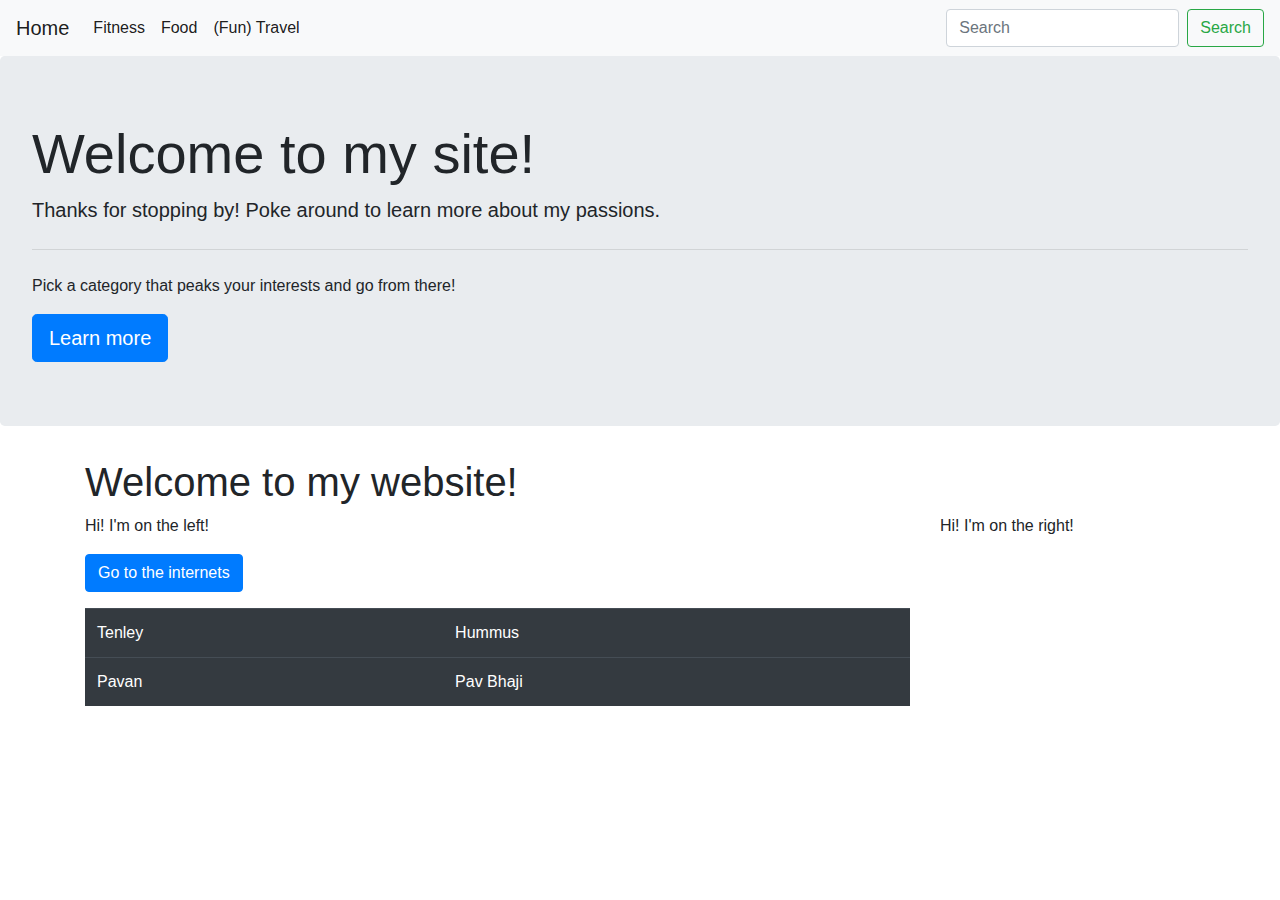
<file: fakeindex.html>
<!DOCTYPE html>
<html lang="en">
<head>
    <meta charset="UTF-8">
    <meta name="viewport" content="width=device-width, initial-scale=1.0">
    <meta http-equiv="X-UA-Compatible" content="ie=edge">
    <title>Home - Tenley Malmquist</title>
    <link rel="stylesheet" href="https://stackpath.bootstrapcdn.com/bootstrap/4.4.1/css/bootstrap.min.css" integrity="sha384-Vkoo8x4CGsO3+Hhxv8T/Q5PaXtkKtu6ug5TOeNV6gBiFeWPGFN9MuhOf23Q9Ifjh" crossorigin="anonymous">
    <script src="https://code.jquery.com/jquery-3.4.1.slim.min.js" integrity="sha384-J6qa4849blE2+poT4WnyKhv5vZF5SrPo0iEjwBvKU7imGFAV0wwj1yYfoRSJoZ+n" crossorigin="anonymous"></script>
<script src="https://cdn.jsdelivr.net/npm/popper.js@1.16.0/dist/umd/popper.min.js" integrity="sha384-Q6E9RHvbIyZFJoft+2mJbHaEWldlvI9IOYy5n3zV9zzTtmI3UksdQRVvoxMfooAo" crossorigin="anonymous"></script>
<script src="https://stackpath.bootstrapcdn.com/bootstrap/4.4.1/js/bootstrap.min.js" integrity="sha384-wfSDF2E50Y2D1uUdj0O3uMBJnjuUD4Ih7YwaYd1iqfktj0Uod8GCExl3Og8ifwB6" crossorigin="anonymous"></script>
</head>
<body>
    <nav class="navbar navbar-expand-lg navbar-light bg-light">
        <a class="navbar-brand" href="index.html">Home</a>
        <button class="navbar-toggler" type="button" data-toggle="collapse" data-target="#navbarSupportedContent" aria-controls="navbarSupportedContent" aria-expanded="false" aria-label="Toggle navigation">
          <span class="navbar-toggler-icon"></span>
        </button>
        <div class="collapse navbar-collapse" id="navbarSupportedContent">
          <ul class="navbar-nav mr-auto">
            <li class="nav-item active">
              <a class="nav-link" href="Fitness.html">Fitness<span class="sr-only">(current)</span></a>
            </li>
            <li class="nav-item active">
                <a class="nav-link" href="Food.html">Food<span class="sr-only">(current)</span></a>
              </li>
              <li class="nav-item active">
                <a class="nav-link" href="travel.html">(Fun) Travel<span class="sr-only">(current)</span></a>
              </li>
          </ul>
          <form class="form-inline my-2 my-lg-0">
            <input class="form-control mr-sm-2" type="search" placeholder="Search" aria-label="Search">
            <button class="btn btn-outline-success my-2 my-sm-0" type="submit">Search</button>
          </form>
        </div>
      </nav>
      <div class="jumbotron">
        <h1 class="display-4">Welcome to my site!</h1>
        <p class="lead">Thanks for stopping by! Poke around to learn more about my passions.</p>
        <hr class="my-4">
        <p> Pick a category that peaks your interests and go from there!</p>
        <a class="btn btn-primary btn-lg" href="#" role="button">Learn more</a>
      </div>
    <div class="container">
    <div class="row">
        <div class="col-12">
            <h1>Welcome to my website!</h1>
        </div>
    </div>
<div class="row">
    <div class="col-md-9">
        <p>Hi! I'm on the left!</p>
        <p>
            <a class="btn btn-primary" href="https://google.com/">Go to the internets</a>
        </p>
        <table class="table table-dark">
            <tr>
                <td>Tenley</td>
                <td>Hummus</td>
            </tr>
            <tr>
                <td>Pavan</td>
                <td>Pav Bhaji</td>
            </tr>
        </table>
    </div>
    <div class="col-md-3">
        Hi! I'm on the right!
    </div>
    </div>
</div>
</body>
</html>
</file>
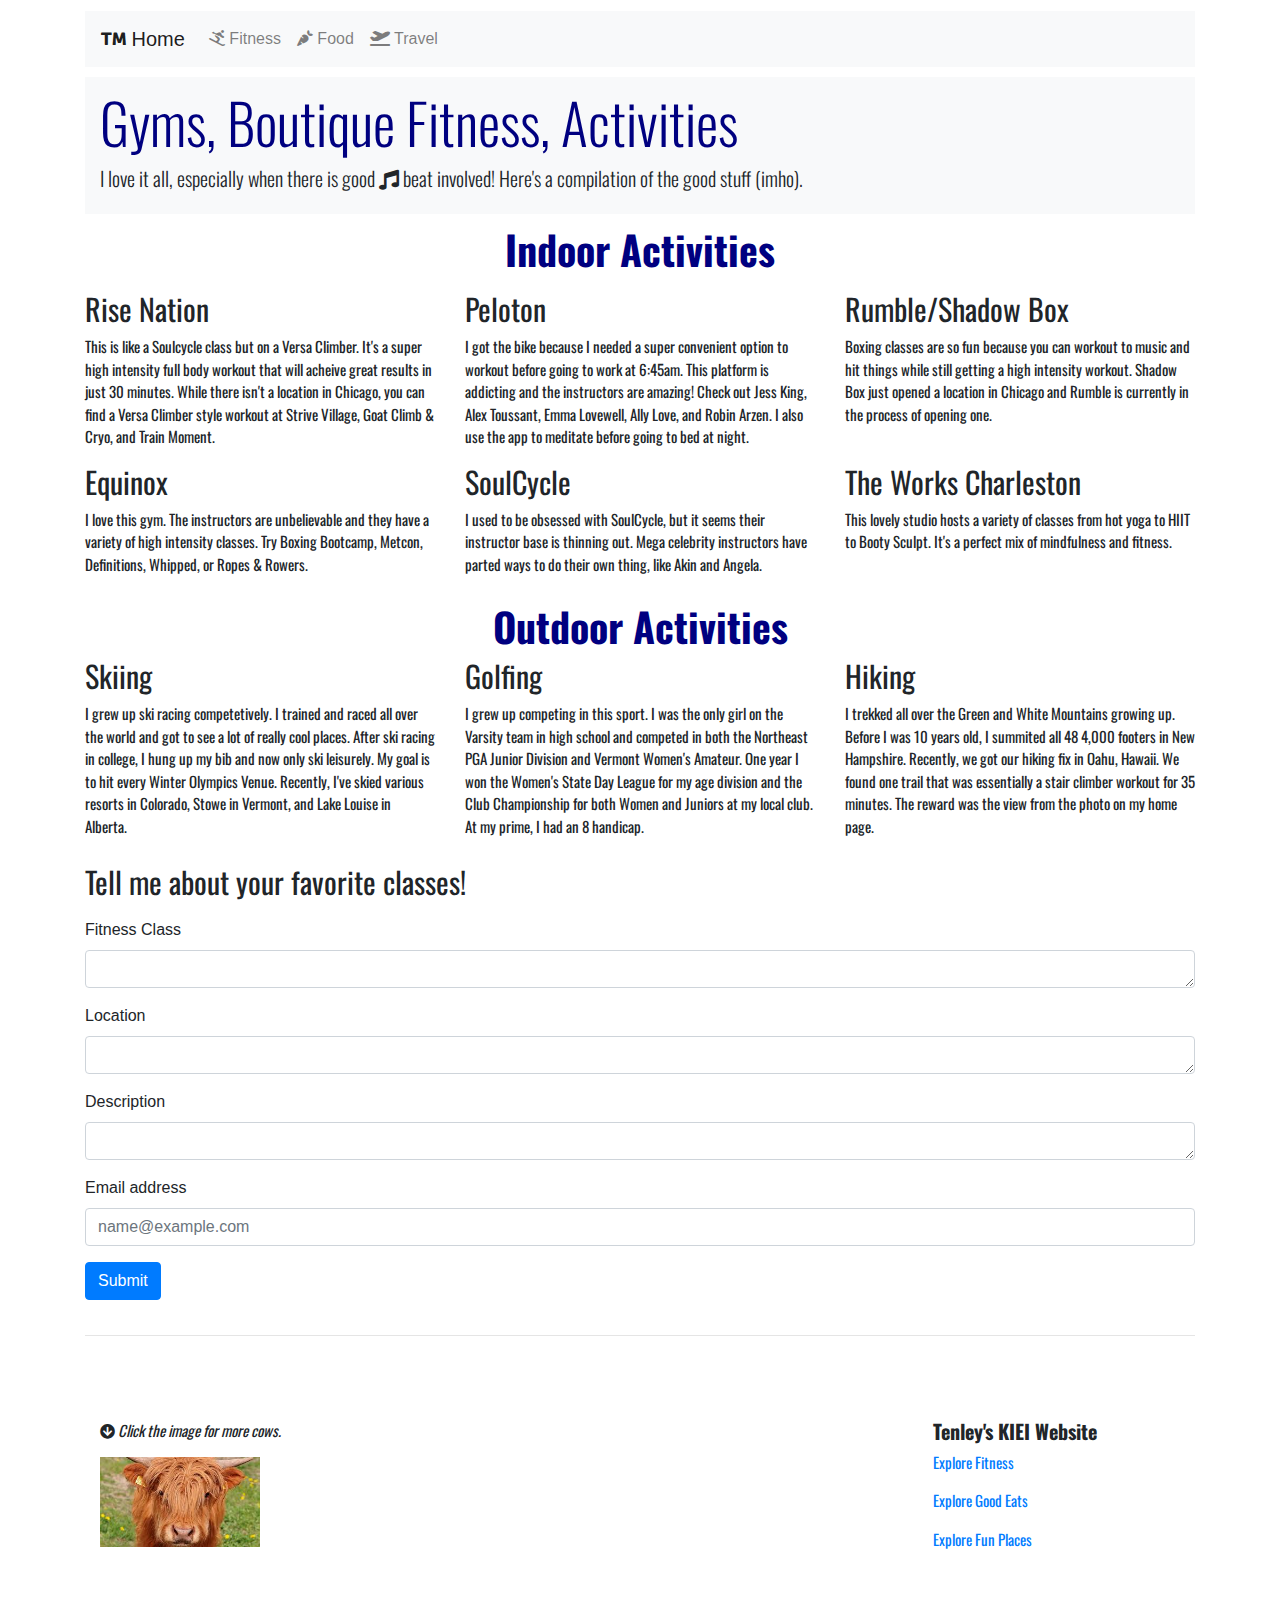
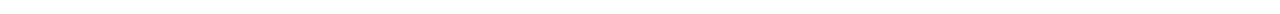
<file: Fitness.html>
<!doctype html>
<html lang="en">
  <head>
    <!-- Required meta tags -->
    <meta charset="utf-8">
    <meta name="viewport" content="width=device-width, initial-scale=1, shrink-to-fit=no">

    <!-- Google Fonts -->
    <!-- Swap out "Roboto" for the font(s) you want to use -->
    <link href="https://fonts.googleapis.com/css?family=Oswald|Signika&display=swap" rel="stylesheet">
    
    <!-- Font Awesome -->
    <link rel="stylesheet" href="https://use.fontawesome.com/releases/v5.12.0/css/all.css" crossorigin="anonymous">

    <!-- Bootstrap CSS -->
    <link rel="stylesheet" href="https://stackpath.bootstrapcdn.com/bootstrap/4.4.1/css/bootstrap.min.css" integrity="sha384-Vkoo8x4CGsO3+Hhxv8T/Q5PaXtkKtu6ug5TOeNV6gBiFeWPGFN9MuhOf23Q9Ifjh" crossorigin="anonymous">
    
    <!-- Your own CSS -->
    <link rel="stylesheet" href="styles.css">

    <title>Fitness!</title>
  </head>
  <body>
    <!-- Your stuff goes here -->
    <!-- Navbar -->
    <div class="container">
    <nav class="navbar navbar-expand-lg navbar-light bg-light">
      <a class="navbar-brand" href="index.html">
        <i class="fas fa-trademark"></i> Home
      </a>
      <button class="navbar-toggler" type="button" data-toggle="collapse" data-target="#navbarNavAltMarkup" aria-controls="navbarNavAltMarkup" aria-expanded="false" aria-label="Toggle navigation">
        <span class="navbar-toggler-icon"></span>
      </button>
      <div class="collapse navbar-collapse" id="navbarNavAltMarkup">
        <div class="navbar-nav">
          <a class="nav-item nav-link" href="Fitness.html"><i class="fas fa-skiing"></i> Fitness</a>
          <a class="nav-item nav-link" href="Food.html"><i class="fas fa-carrot"></i> Food</a>
          <a class="nav-item nav-link" href="travel.html"><i class="fas fa-plane-departure"></i> Travel</a>
        </div>
      </div>
    </nav>
    </div>
       <!-- Jumbotron -->
       <div class="container">
        <div class="jumbotron2 jumbotron-fluid">
          <div class="container">
            <h1 class="display-4">Gyms, Boutique Fitness, Activities</h1>
            <p class="lead">I love it all, especially when there is good <i class="fas fa-music"></i> beat involved! Here's a compilation of the good stuff (imho).</p>
          </div>
        </div>
      </div>
<!--containers for lists of things-->
      <div class="container">
        <div class="row justify-content-md-center">
          <div class="col-md-auto">
            <h1>Indoor Activities</h1>
          </div>
        </div>
      </div>
      <div class="container">
        <div class="row">
          <div class="col-md">
            <h2>Rise Nation</h2>
            <p>This is like a Soulcycle class but on a Versa Climber. It's a super high intensity full body workout that will acheive great results in just 30 minutes. While there isn't a location in Chicago, you can find a Versa Climber style workout at Strive Village, Goat Climb & Cryo, and Train Moment.</p>
          </div>
          <div class="col-md">
            <h2>Peloton</h2>
            <p>I got the bike because I needed a super convenient option to workout before going to work at 6:45am. This platform is addicting and the instructors are amazing! Check out Jess King, Alex Toussant, Emma Lovewell, Ally Love, and Robin Arzen. I also use the app to meditate before going to bed at night.</p>
          </div>
          <div class="col-md">
            <h2>Rumble/Shadow Box</h2>
            <p> Boxing classes are so fun because you can workout to music and hit things while still getting a high intensity workout. Shadow Box just opened a location in Chicago and Rumble is currently in the process of opening one.</p>
          </div>
        </div>
        <div class="row">
          <div class="col-md">
            <h2>Equinox</h2>
            <p>I love this gym. The instructors are unbelievable and they have a variety of high intensity classes. Try Boxing Bootcamp, Metcon, Definitions, Whipped, or Ropes & Rowers.</p>
          </div>
          <div class="col-md">
            <h2>SoulCycle</h2>
            <p>I used to be obsessed with SoulCycle, but it seems their instructor base is thinning out. Mega celebrity instructors have parted ways to do their own thing, like Akin and Angela.</p>
          </div>
          <div class="col-md">
            <h2>The Works Charleston</h2>
            <p>This lovely studio hosts a variety of classes from hot yoga to HIIT to Booty Sculpt. It's a perfect mix of mindfulness and fitness.</p>
          </div>
        </div>
      </div>
        <div class="container">
        <div class="row justify-content-md-center">
          <div class="col-md-auto">
            <h1>Outdoor Activities</h1>
          </div>
          </div>
        <div class="row">
          <div class="col-md">
            <h2>Skiing</h2>
            <p>I grew up ski racing competetively. I trained and raced all over the world and got to see a lot of really cool places. After ski racing in college, I hung up my bib and now only ski leisurely. My goal is to hit every Winter Olympics Venue. Recently, I've skied various resorts in Colorado, Stowe in Vermont, and Lake Louise in Alberta.</p>
          </div>
          <div class="col-md">
            <h2>Golfing</h2>
            <p>I grew up competing in this sport. I was the only girl on the Varsity team in high school and competed in both the Northeast PGA Junior Division and Vermont Women's Amateur. One year I won the Women's State Day League for my age division and the Club Championship for both Women and Juniors at my local club. At my prime, I had an 8 handicap.</p>
          </div>
          <div class="col-md">
            <h2>Hiking</h2>
            <p>I trekked all over the Green and White Mountains growing up. Before I was 10 years old, I summited all 48 4,000 footers in New Hampshire. Recently, we got our hiking fix in Oahu, Hawaii. We found one trail that was essentially a stair climber workout for 35 minutes. The reward was the view from the photo on my home page.</p>
          </div>
        </div>
        </div>
      </div>
<!--form to submit classes-->
<div class="container">
  <h2>
    Tell me about your favorite classes!
  </h2>
</div>
<div class="container">
  <form action="https://formspree.io/mwklgekv" method="POST">
    <div class="form-group">
      <label for="fitness class">Fitness Class</label>
      <textarea class="form-control" id="fitness class" rows="1"></textarea>
    </div>
    <div class="form-group">
      <label for="location">Location</label>
      <textarea class="form-control" id="location" rows="1"></textarea>
    </div>
    <div class="form-group">
      <label for="description">Description</label>
      <textarea class="form-control" id="description" rows="1"></textarea>
    </div>
    <div class="form-group">
      <label for="email">Email address</label>
      <input type="email" class="form-control" id="email" placeholder="name@example.com">
    </div>
    <button type="submit" class="btn btn-primary">Submit</button>
  </form>
</div>
<!-- Footer -->
<div class="container">
  <hr class="my-4">
  <div class="container footer">
    <div class="row my-5">
      <div class="col-sm-6">
       <p><em><i class="fas fa-arrow-circle-down"></i> Click the image for more cows.</em></p>
       <a href="https://www.happyhensandhighlands.com/">
       <img src="cow.jpeg" style="width: 10rem;">  
     </a>
     </div>
      <div class="col-sm-3">
      </div>
      <div class="col-sm-3">
        <h5>Tenley's KIEI Website</h5>
        <p><a href="Fitness.html">Explore Fitness</a></p>
        <p><a href="Food.html">Explore Good Eats</a></p>
        <p><a href="travel.html">Explore Fun Places</a></p>
      </div>
    </div>
  </div>
    <!-- Optional JavaScript -->
    <!-- jQuery first, then Popper.js, then Bootstrap JS -->
    <script src="https://code.jquery.com/jquery-3.4.1.slim.min.js" integrity="sha384-J6qa4849blE2+poT4WnyKhv5vZF5SrPo0iEjwBvKU7imGFAV0wwj1yYfoRSJoZ+n" crossorigin="anonymous"></script>
    <script src="https://cdn.jsdelivr.net/npm/popper.js@1.16.0/dist/umd/popper.min.js" integrity="sha384-Q6E9RHvbIyZFJoft+2mJbHaEWldlvI9IOYy5n3zV9zzTtmI3UksdQRVvoxMfooAo" crossorigin="anonymous"></script>
    <script src="https://stackpath.bootstrapcdn.com/bootstrap/4.4.1/js/bootstrap.min.js" integrity="sha384-wfSDF2E50Y2D1uUdj0O3uMBJnjuUD4Ih7YwaYd1iqfktj0Uod8GCExl3Og8ifwB6" crossorigin="anonymous"></script>
  </body>
</html>
</file>
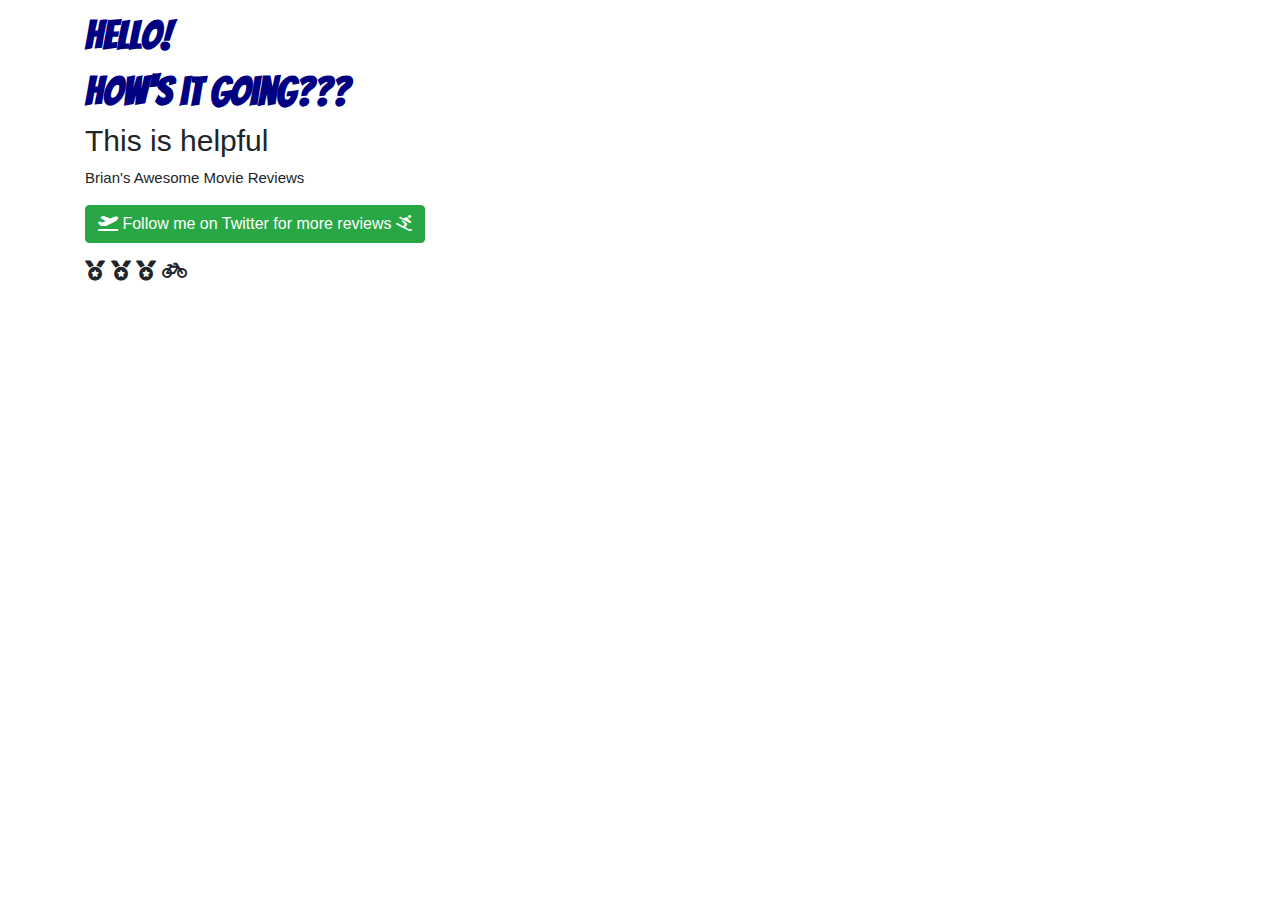
<file: fonts.html>
<!doctype html>
<html lang="en">
  <head>
    <!-- Required meta tags -->
    <meta charset="utf-8">
    <meta name="viewport" content="width=device-width, initial-scale=1, shrink-to-fit=no">

    <!-- Google Fonts -->
    <!-- Swap out "Roboto" for the font(s) you want to use -->
    <link href="https://fonts.googleapis.com/css?family=Poppins|Bangers&display=swap" rel="stylesheet">
    
    <!-- Font Awesome -->
    <link rel="stylesheet" href="https://use.fontawesome.com/releases/v5.12.0/css/all.css" crossorigin="anonymous">

    <!-- Bootstrap CSS -->
    <link rel="stylesheet" href="https://stackpath.bootstrapcdn.com/bootstrap/4.4.1/css/bootstrap.min.css" integrity="sha384-Vkoo8x4CGsO3+Hhxv8T/Q5PaXtkKtu6ug5TOeNV6gBiFeWPGFN9MuhOf23Q9Ifjh" crossorigin="anonymous">
    
    <!-- Your own CSS -->
    <link rel="stylesheet" href="styles.css">
    <style>
    body{
      font-family: 'Poppins';
    }
    h1{
      font-family: 'Bangers';
    }</style>

    <title>Hello world!</title>
  </head>
  <body>
    <!-- Your stuff goes here -->
    <div class="container">
    <h1>Hello!</h1>
    <h1>How's it going???</h1>
    <h2>This is helpful</h2>
    <p>Brian's Awesome Movie Reviews</p>
    <p>
      <a href="https://twitter.com/eng" class="btn btn-success">
        <i class="fas fa-plane-departure"></i>
        Follow me on Twitter for more reviews
        <i class="fas fa-skiing"></i>
      </a>
    </p>
    <h3>
      <i class="fas fa-medal"></i>
      <i class="fas fa-medal"></i>
      <i class="fas fa-medal"></i>
      <i class="fas fa-bicycle"></i>
    </h3>
    <!-- Optional JavaScript -->
    <!-- jQuery first, then Popper.js, then Bootstrap JS -->
    <script src="https://code.jquery.com/jquery-3.4.1.slim.min.js" integrity="sha384-J6qa4849blE2+poT4WnyKhv5vZF5SrPo0iEjwBvKU7imGFAV0wwj1yYfoRSJoZ+n" crossorigin="anonymous"></script>
    <script src="https://cdn.jsdelivr.net/npm/popper.js@1.16.0/dist/umd/popper.min.js" integrity="sha384-Q6E9RHvbIyZFJoft+2mJbHaEWldlvI9IOYy5n3zV9zzTtmI3UksdQRVvoxMfooAo" crossorigin="anonymous"></script>
    <script src="https://stackpath.bootstrapcdn.com/bootstrap/4.4.1/js/bootstrap.min.js" integrity="sha384-wfSDF2E50Y2D1uUdj0O3uMBJnjuUD4Ih7YwaYd1iqfktj0Uod8GCExl3Og8ifwB6" crossorigin="anonymous"></script>
    </div>
  </body>
</html>
</file>
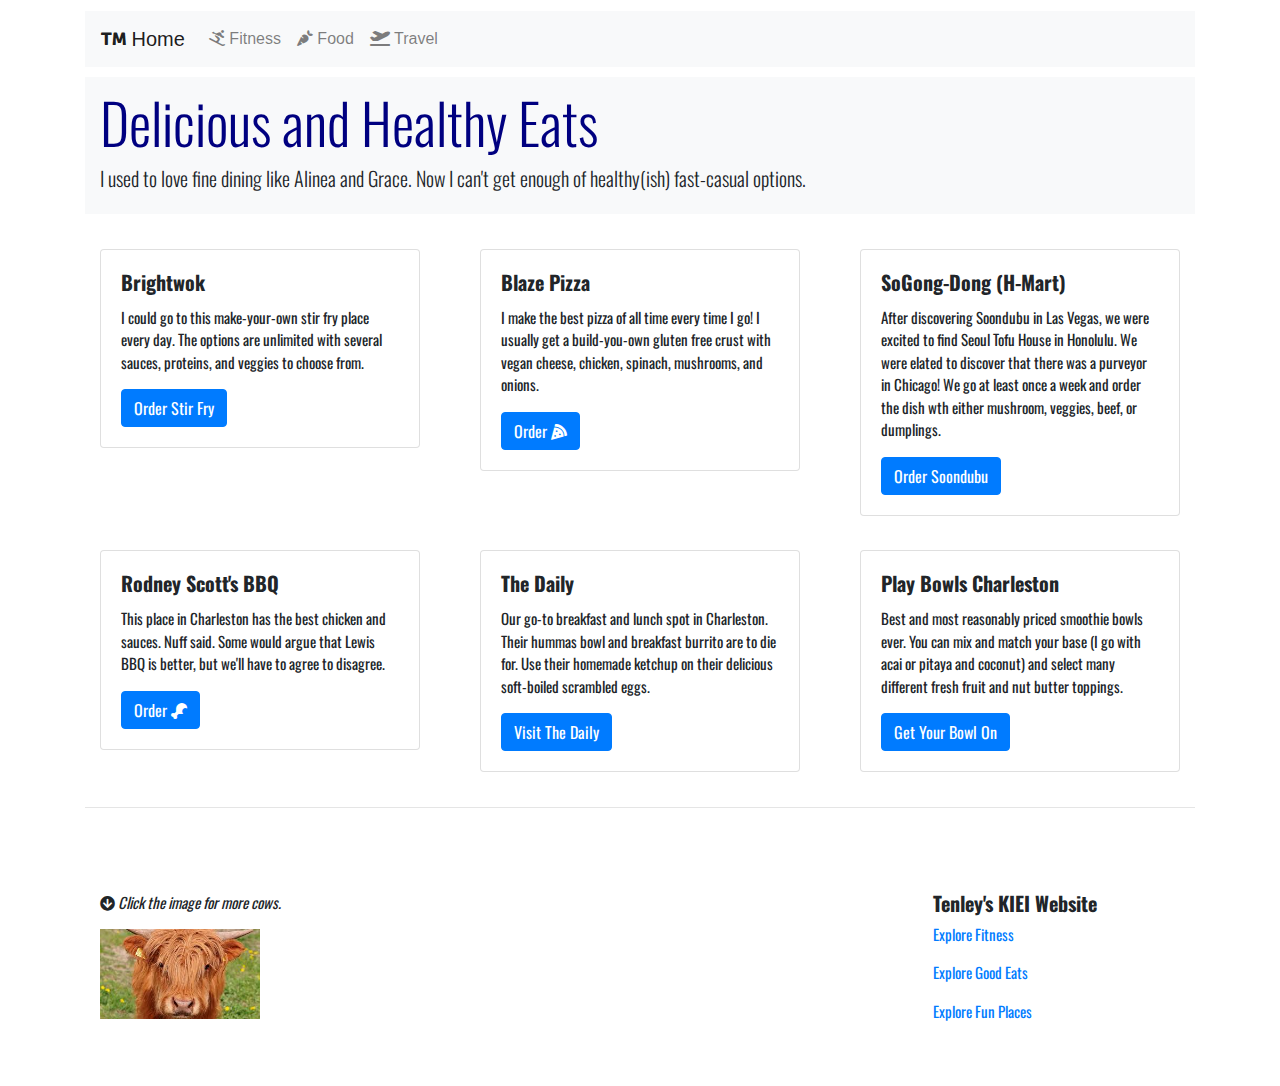
<file: Food.html>
<!doctype html>
<html lang="en">
  <head>
    <!-- Required meta tags -->
    <meta charset="utf-8">
    <meta name="viewport" content="width=device-width, initial-scale=1, shrink-to-fit=no">

    <!-- Google Fonts -->
    <!-- Swap out "Roboto" for the font(s) you want to use -->
    <link href="https://fonts.googleapis.com/css?family=Oswald|Signika&display=swap" rel="stylesheet">
    
    <!-- Font Awesome -->
    <link rel="stylesheet" href="https://use.fontawesome.com/releases/v5.12.0/css/all.css" crossorigin="anonymous">

    <!-- Bootstrap CSS -->
    <link rel="stylesheet" href="https://stackpath.bootstrapcdn.com/bootstrap/4.4.1/css/bootstrap.min.css" integrity="sha384-Vkoo8x4CGsO3+Hhxv8T/Q5PaXtkKtu6ug5TOeNV6gBiFeWPGFN9MuhOf23Q9Ifjh" crossorigin="anonymous">
    
    <!-- Your own CSS -->
    <link rel="stylesheet" href="styles.css">

    <title>Noms!</title>
  </head>
  <body>
    <!-- Your stuff goes here -->
    <!-- Navbar -->
    <div class="container">
    <nav class="navbar navbar-expand-lg navbar-light bg-light">
      <a class="navbar-brand" href="index.html">
        <i class="fas fa-trademark"></i> Home
      </a>
      <button class="navbar-toggler" type="button" data-toggle="collapse" data-target="#navbarNavAltMarkup" aria-controls="navbarNavAltMarkup" aria-expanded="false" aria-label="Toggle navigation">
        <span class="navbar-toggler-icon"></span>
      </button>
      <div class="collapse navbar-collapse" id="navbarNavAltMarkup">
        <div class="navbar-nav">
          <a class="nav-item nav-link" href="Fitness.html"><i class="fas fa-skiing"></i> Fitness</a>
          <a class="nav-item nav-link" href="Food.html"><i class="fas fa-carrot"></i> Food</a>
          <a class="nav-item nav-link" href="travel.html"><i class="fas fa-plane-departure"></i> Travel</a>
        </div>
      </div>
    </nav>
    </div>
 <!-- Jumbotron -->
    <div class="container">
        <div class="jumbotron2 jumbotron-fluid">
        <div class="container">
            <h1 class="display-4">Delicious and Healthy Eats</h1>
            <p class="lead">I used to love fine dining like Alinea and Grace. Now I can't get enough of healthy(ish) fast-casual options.</p>
         </div>
        </div>
    </div>
       <!-- cards -->
       <div class="container">
        <div class="row">
          <div class="col-lg">
            <div class="card mx-auto mt-4" style="width: 20rem;">
              <div class="card-body">
                <h5 class="card-title">Brightwok</h5>
                <p class="card-text">I could go to this make-your-own stir fry place every day. The options are unlimited with several sauces, proteins, and veggies to choose from.</p>
                <a href="https://brightwok.com/" class="btn btn-primary">Order Stir Fry</a>
              </div>
            </div>
          </div>
          <div class="col-lg">
            <div class="card mx-auto mt-4" style="width: 20rem;">
              <div class="card-body">
                <h5 class="card-title">Blaze Pizza</h5>
                <p class="card-text">I make the best pizza of all time every time I go! I usually get a build-you-own gluten free crust with vegan cheese, chicken, spinach, mushrooms, and onions.</p>
                <a href="https://www.blazepizza.com/" class="btn btn-primary">Order <i class="fas fa-pizza-slice"></i></a>
              </div>
            </div>
          </div>
          <div class="col-lg">
            <div class="card mx-auto mt-4" style="width: 20rem;">
              <div class="card-body">
                <h5 class="card-title">SoGong-Dong (H-Mart)</h5>
                <p class="card-text">After discovering Soondubu in Las Vegas, we were excited to find Seoul Tofu House in Honolulu. We were elated to discover that there was a purveyor in Chicago! We go at least once a week and order the dish wth either mushroom, veggies, beef, or dumplings.</p>
                <a href="https://www.sgdrestaurant.com/" class="btn btn-primary">Order Soondubu</a>
              </div>
            </div>
          </div>
        </div>
      </div>   
       <!-- cards -->
       <div class="container">
        <div class="row">
          <div class="col-lg">
            <div class="card mx-auto mt-4" style="width: 20rem;">
              <div class="card-body">
                <h5 class="card-title">Rodney Scott's BBQ</h5>
                <p class="card-text">This place in Charleston has the best chicken and sauces. Nuff said. Some would argue that Lewis BBQ is better, but we'll have to agree to disagree.</p>
                <a href="https://rodneyscottsbbq.com/" class="btn btn-primary">Order <i class="fas fa-drumstick-bite"></i></a>
              </div>
            </div>
          </div>
          <div class="col-lg">
            <div class="card mx-auto mt-4" style="width: 20rem;">
              <div class="card-body">
                <h5 class="card-title">The Daily</h5>
                <p class="card-text">Our go-to breakfast and lunch spot in Charleston. Their hummas bowl and breakfast burrito are to die for. Use their homemade ketchup on their delicious soft-boiled scrambled eggs.</p>
                <a href="https://www.shopthedaily.com/" class="btn btn-primary">Visit The Daily</a>
              </div>
            </div>
          </div>
          <div class="col-lg">
            <div class="card mx-auto mt-4" style="width: 20rem;">
              <div class="card-body">
                <h5 class="card-title">Play Bowls Charleston</h5>
                <p class="card-text">Best and most reasonably priced smoothie bowls ever. You can mix and match your base (I go with acai or pitaya and coconut) and select many different fresh fruit and nut butter toppings.</p>
                <a href="https://www.playabowls.com/" class="btn btn-primary">Get Your Bowl On</a>
              </div>
            </div>
          </div>
        </div>
      </div>  
<!-- Footer -->
<div class="container">
    <hr class="my-4">
    <div class="container footer">
      <div class="row my-5">
        <div class="col-sm-6">
         <p><em><i class="fas fa-arrow-circle-down"></i> Click the image for more cows.</em></p>
         <a href="https://www.happyhensandhighlands.com/">
         <img src="cow.jpeg" style="width: 10rem;">  
       </a>
       </div>
        <div class="col-sm-3">
        </div>
        <div class="col-sm-3">
          <h5>Tenley's KIEI Website</h5>
          <p><a href="Fitness.html">Explore Fitness</a></p>
          <p><a href="Food.html">Explore Good Eats</a></p>
          <p><a href="travel.html">Explore Fun Places</a></p>
        </div>
      </div>
    </div>
    <!-- Optional JavaScript -->
    <!-- jQuery first, then Popper.js, then Bootstrap JS -->
    <script src="https://code.jquery.com/jquery-3.4.1.slim.min.js" integrity="sha384-J6qa4849blE2+poT4WnyKhv5vZF5SrPo0iEjwBvKU7imGFAV0wwj1yYfoRSJoZ+n" crossorigin="anonymous"></script>
    <script src="https://cdn.jsdelivr.net/npm/popper.js@1.16.0/dist/umd/popper.min.js" integrity="sha384-Q6E9RHvbIyZFJoft+2mJbHaEWldlvI9IOYy5n3zV9zzTtmI3UksdQRVvoxMfooAo" crossorigin="anonymous"></script>
    <script src="https://stackpath.bootstrapcdn.com/bootstrap/4.4.1/js/bootstrap.min.js" integrity="sha384-wfSDF2E50Y2D1uUdj0O3uMBJnjuUD4Ih7YwaYd1iqfktj0Uod8GCExl3Og8ifwB6" crossorigin="anonymous"></script>
  </body>
</html>
</file>
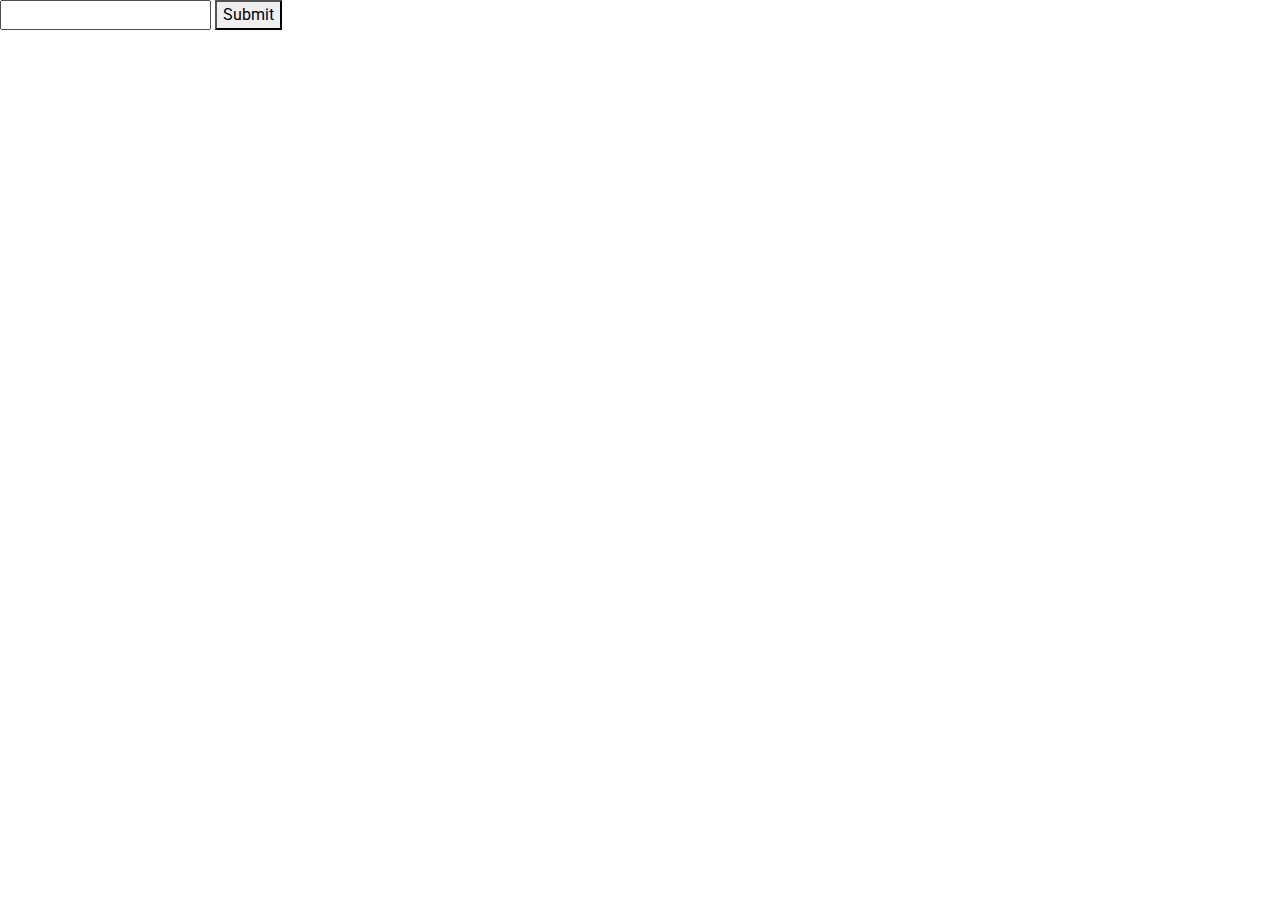
<file: forms.html>
<!doctype html>
<html lang="en">
  <head>
    <!-- Required meta tags -->
    <meta charset="utf-8">
    <meta name="viewport" content="width=device-width, initial-scale=1, shrink-to-fit=no">

    <!-- Google Fonts -->
    <!-- Swap out "Roboto" for the font(s) you want to use -->
    <link href="https://fonts.googleapis.com/css?family=Roboto&display=swap" rel="stylesheet">
    
    <!-- Font Awesome -->
    <link rel="stylesheet" href="https://use.fontawesome.com/releases/v5.12.0/css/all.css" integrity="sha384-UHRtZLI+pbxtHCWp1t77Bi1L4ZtiqrqD80Kn4Z8NTSRyMA2Fd33n5dQ8lWUE00s/" crossorigin="anonymous">

    <!-- Bootstrap CSS -->
    <link rel="stylesheet" href="https://stackpath.bootstrapcdn.com/bootstrap/4.4.1/css/bootstrap.min.css" integrity="sha384-Vkoo8x4CGsO3+Hhxv8T/Q5PaXtkKtu6ug5TOeNV6gBiFeWPGFN9MuhOf23Q9Ifjh" crossorigin="anonymous">
    
    <!-- Your own CSS -->
   

    <title>Hello world!</title>
  </head>
  <body>
    <!-- Your stuff goes here. You need to put an endpoint in the action. Maybe use Formspree.io -->
<form action="https://maps.google.com">
  <input  type="text" name="q">
  <button type="submit">Submit</button>
</form>
    <!-- Optional JavaScript -->
    <!-- jQuery first, then Popper.js, then Bootstrap JS -->
    <script src="https://code.jquery.com/jquery-3.4.1.slim.min.js" integrity="sha384-J6qa4849blE2+poT4WnyKhv5vZF5SrPo0iEjwBvKU7imGFAV0wwj1yYfoRSJoZ+n" crossorigin="anonymous"></script>
    <script src="https://cdn.jsdelivr.net/npm/popper.js@1.16.0/dist/umd/popper.min.js" integrity="sha384-Q6E9RHvbIyZFJoft+2mJbHaEWldlvI9IOYy5n3zV9zzTtmI3UksdQRVvoxMfooAo" crossorigin="anonymous"></script>
    <script src="https://stackpath.bootstrapcdn.com/bootstrap/4.4.1/js/bootstrap.min.js" integrity="sha384-wfSDF2E50Y2D1uUdj0O3uMBJnjuUD4Ih7YwaYd1iqfktj0Uod8GCExl3Og8ifwB6" crossorigin="anonymous"></script>
  </body>
</html>
</file>
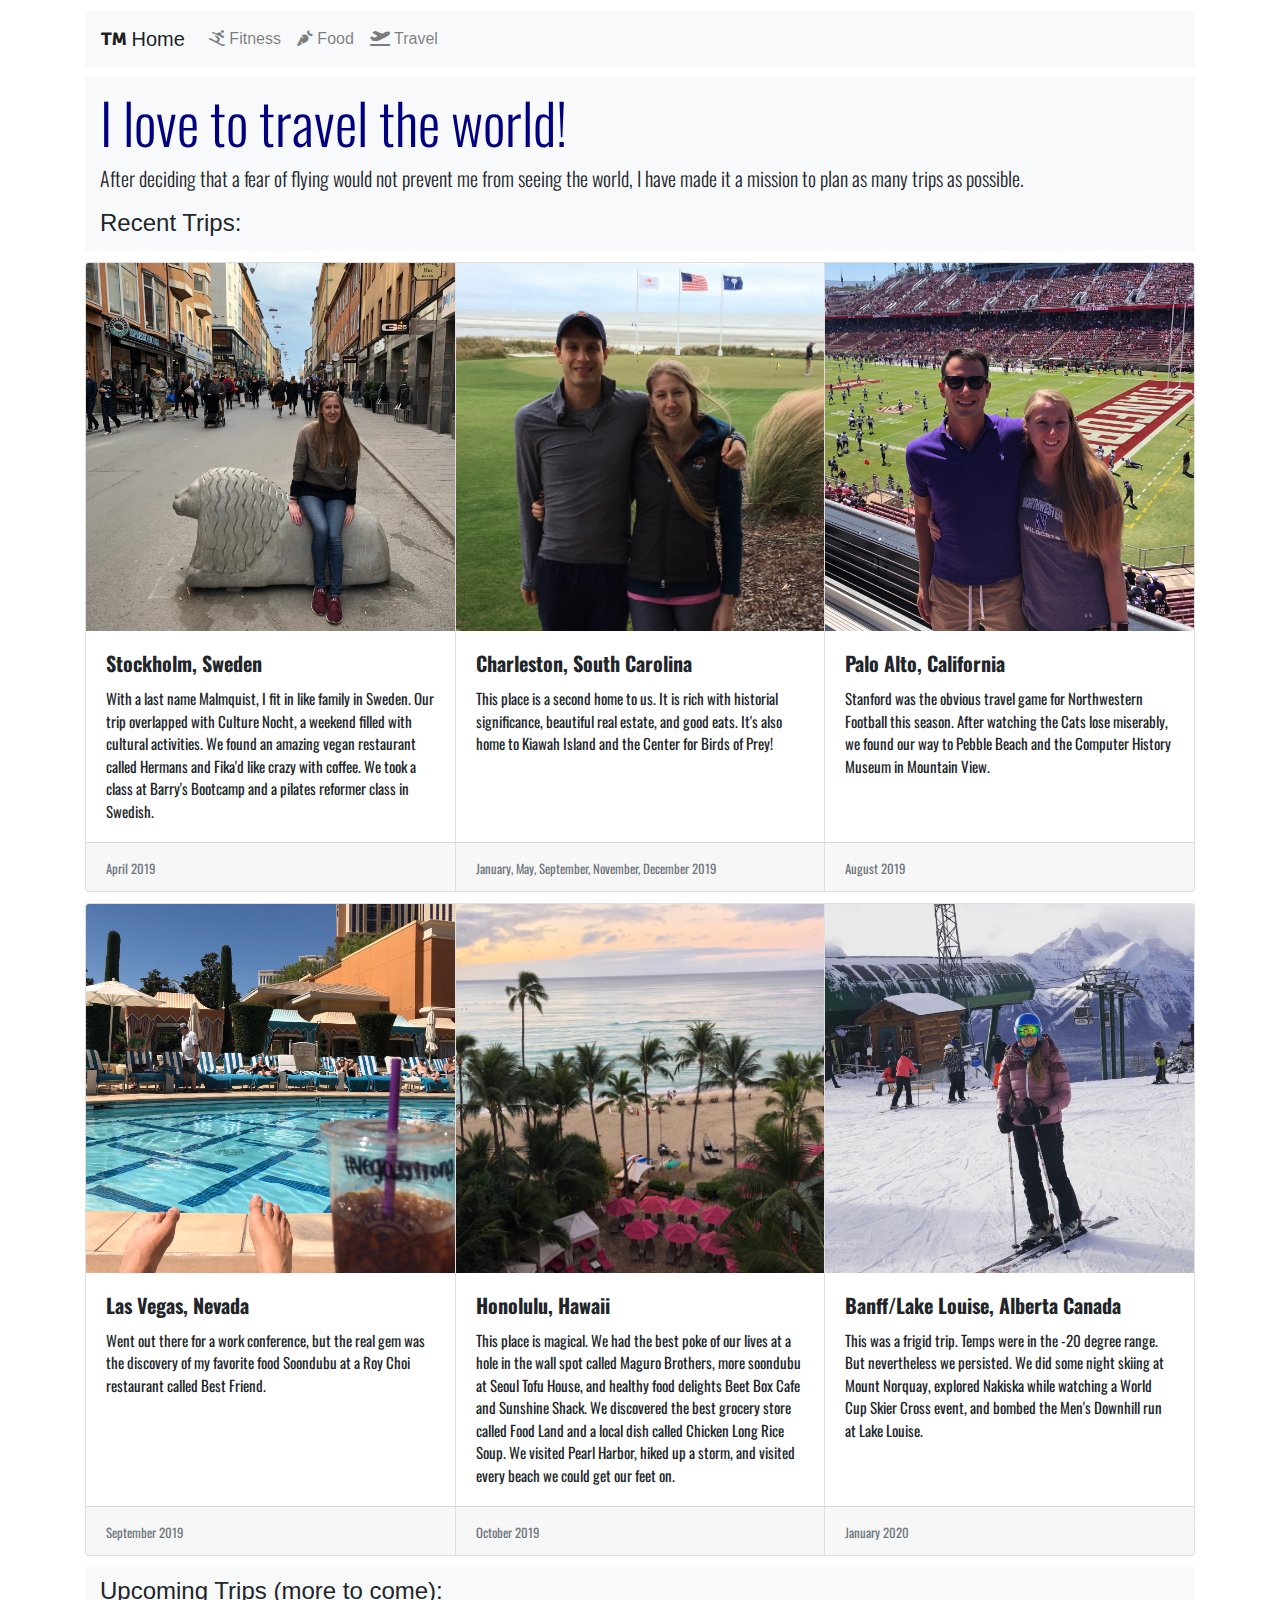
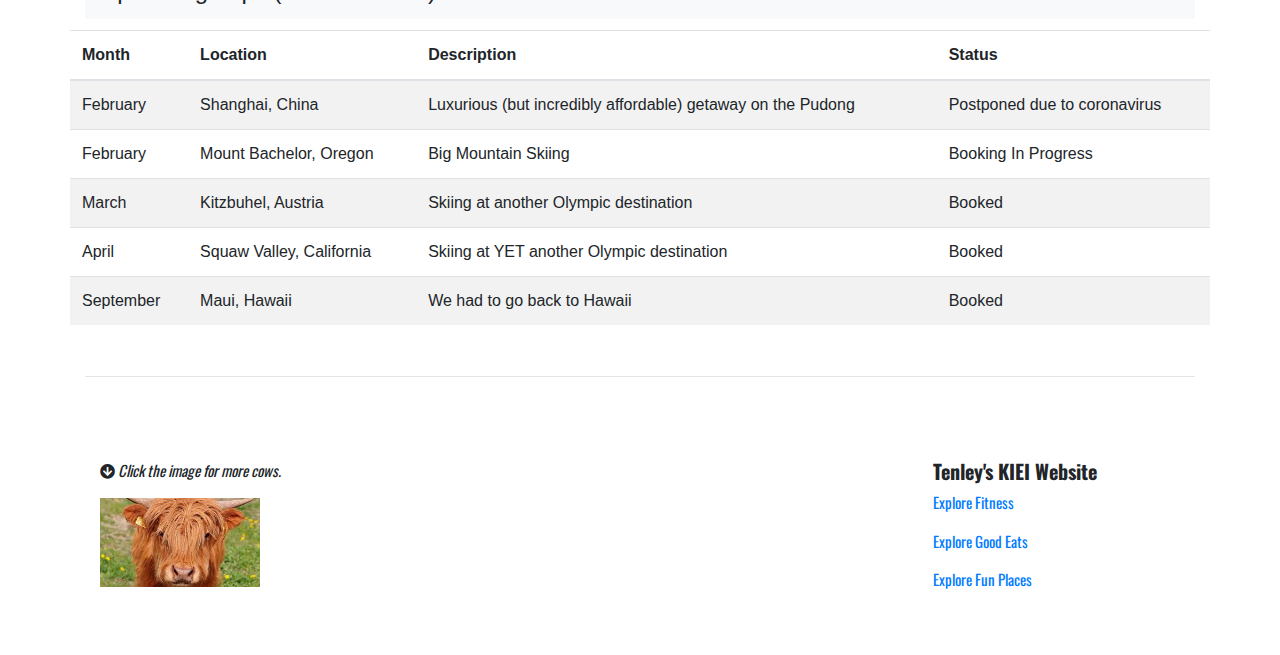
<file: travel.html>
<!doctype html>
<html lang="en">
  <head>
    <!-- Required meta tags -->
    <meta charset="utf-8">
    <meta name="viewport" content="width=device-width, initial-scale=1, shrink-to-fit=no">

    <!-- Google Fonts -->
    <!-- Swap out "Roboto" for the font(s) you want to use -->
    <link href="https://fonts.googleapis.com/css?family=Oswald|Signika&display=swap" rel="stylesheet">
    
    <!-- Font Awesome -->
    <link rel="stylesheet" href="https://use.fontawesome.com/releases/v5.12.0/css/all.css" crossorigin="anonymous">

    <!-- Bootstrap CSS -->
    <link rel="stylesheet" href="https://stackpath.bootstrapcdn.com/bootstrap/4.4.1/css/bootstrap.min.css" integrity="sha384-Vkoo8x4CGsO3+Hhxv8T/Q5PaXtkKtu6ug5TOeNV6gBiFeWPGFN9MuhOf23Q9Ifjh" crossorigin="anonymous">
    
    <!-- Your own CSS -->
    <link rel="stylesheet" href="styles.css">

    <title>Travel!</title>
  </head>
  <body>
    <!-- Your stuff goes here -->
    <!-- Navbar -->
    <div class="container">
    <nav class="navbar navbar-expand-lg navbar-light bg-light">
      <a class="navbar-brand" href="index.html">
        <i class="fas fa-trademark"></i> Home
      </a>
      <button class="navbar-toggler" type="button" data-toggle="collapse" data-target="#navbarNavAltMarkup" aria-controls="navbarNavAltMarkup" aria-expanded="false" aria-label="Toggle navigation">
        <span class="navbar-toggler-icon"></span>
      </button>
      <div class="collapse navbar-collapse" id="navbarNavAltMarkup">
        <div class="navbar-nav">
          <a class="nav-item nav-link" href="Fitness.html"><i class="fas fa-skiing"></i> Fitness</a>
          <a class="nav-item nav-link" href="Food.html"><i class="fas fa-carrot"></i> Food</a>
          <a class="nav-item nav-link" href="travel.html"><i class="fas fa-plane-departure"></i> Travel</a>
        </div>
      </div>
    </nav>
    </div>
    <!-- Jumbotron -->
    <div class="container">
      <div class="jumbotron2 jumbotron-fluid">
        <div class="container">
          <h1 class="display-4">I love to travel the world!</h1>
          <p class="lead">After deciding that a fear of flying would not prevent me from seeing the world, I have made it a mission to plan as many trips as possible.</p>
          <h4>Recent Trips:</h4>
        </div>
      </div>
    </div>
<!-- cards -->
         <div class="container">
            <div class="card-group">
                <div class="card">
                  <img src="sweden.jpg" class="card-img-top" alt="...">
                  <div class="card-body">
                    <h5 class="card-title">Stockholm, Sweden</h5>
                    <p class="card-text">With a last name Malmquist, I fit in like family in Sweden. Our trip overlapped with Culture Nocht, a weekend filled with cultural activities. We found an amazing vegan restaurant called Hermans and Fika'd like crazy with coffee. We took a class at Barry's Bootcamp and a pilates reformer class in Swedish.</p>
                  </div>
                  <div class="card-footer">
                    <small class="text-muted">April 2019</small>
                  </div>
                </div>
                <div class="card">
                  <img src="kiawah.jpg" class="card-img-top" alt="...">
                  <div class="card-body">
                    <h5 class="card-title">Charleston, South Carolina</h5>
                    <p class="card-text">This place is a second home to us. It is rich with historial significance, beautiful real estate, and good eats. It's also home to Kiawah Island and the Center for Birds of Prey!</p>
                  </div>
                  <div class="card-footer">
                    <small class="text-muted">January, May, September, November, December 2019</small>
                  </div>
                </div>
                <div class="card">
                  <img src="stanford.jpg" class="card-img-top" alt="...">
                  <div class="card-body">
                    <h5 class="card-title">Palo Alto, California</h5>
                    <p class="card-text"> Stanford was the obvious travel game for Northwestern Football this season. After watching the Cats lose miserably, we found our way to Pebble Beach and the Computer History Museum in Mountain View.</p>
                  </div>
                  <div class="card-footer">
                    <small class="text-muted">August 2019</small>
                  </div>
                </div>
              </div>
          </div>
          <!--second row of cards-->
          <div class="container">
            <div class="card-group">
                <div class="card">
                  <img src="vegas.JPG" class="card-img-top" alt="...">
                  <div class="card-body">
                    <h5 class="card-title">Las Vegas, Nevada</h5>
                    <p class="card-text">Went out there for a work conference, but the real gem was the discovery of my favorite food Soondubu at a Roy Choi restaurant called Best Friend.</p>
                  </div>
                  <div class="card-footer">
                    <small class="text-muted">September 2019</small>
                  </div>
                </div>
                <div class="card">
                  <img src="royalhawaii.JPG" class="card-img-top" alt="...">
                  <div class="card-body">
                    <h5 class="card-title">Honolulu, Hawaii</h5>
                    <p class="card-text">This place is magical. We had the best poke of our lives at a hole in the wall spot called Maguro Brothers, more soondubu at Seoul Tofu House, and healthy food delights Beet Box Cafe and Sunshine Shack. We discovered the best grocery store called Food Land and a local dish called Chicken Long Rice Soup. We visited Pearl Harbor, hiked up a storm, and visited every beach we could get our feet on.</p>
                  </div>
                  <div class="card-footer">
                    <small class="text-muted">October 2019</small>
                  </div>
                </div>
                <div class="card">
                  <img src="banff.JPG" class="card-img-top" alt="...">
                  <div class="card-body">
                    <h5 class="card-title">Banff/Lake Louise, Alberta Canada</h5>
                    <p class="card-text">This was a frigid trip. Temps were in the -20 degree range. But nevertheless we persisted. We did some night skiing at Mount Norquay, explored Nakiska while watching a World Cup Skier Cross event, and bombed the Men's Downhill run at Lake Louise.</p>
                  </div>
                  <div class="card-footer">
                    <small class="text-muted">January 2020</small>
                  </div>
                </div>
              </div>
          </div>
    <!-- Jumbotron -->
<div class="container">
            <div class="jumbotron2 jumbotron-fluid">
              <div class="container">
                <h4>Upcoming Trips (more to come):</h4>
              </div>
            </div>
</div>
<!-- table -->
   <div class="container">
    <div class="row">
      <table class="table table-striped">
        <thead>
          <tr>
            <th scope="col">Month</th>
            <th scope="col">Location</th>
            <th scope="col">Description</th>
            <th scope="col">Status</th>
          </tr>
        </thead>
        <tbody>
          <tr>
            <td>February</td>
            <td>Shanghai, China</td>
            <td>Luxurious (but incredibly affordable) getaway on the Pudong</td>
            <td>Postponed due to coronavirus</td>
          </tr>
          <tr>
            <td>February</td>
            <td>Mount Bachelor, Oregon</td>
            <td>Big Mountain Skiing</td>
            <td>Booking In Progress</td>
          </tr>
          <tr>
            <td>March</td>
            <td>Kitzbuhel, Austria</td>
            <td>Skiing at another Olympic destination</td>
            <td>Booked</td>
          </tr>
          <tr>
            <td>April</td>
            <td>Squaw Valley, California</td>
            <td>Skiing at YET another Olympic destination</td>
            <td>Booked</td>
          </tr>
          <tr>
            <td>September</td>
            <td>Maui, Hawaii</td>
            <td>We had to go back to Hawaii</td>
            <td>Booked</td>
          </tr>
        </tbody>
      </table>
    </div>
  </div>
<!-- Footer -->
<div class="container">
    <hr class="my-4">
    <div class="container footer">
      <div class="row my-5">
        <div class="col-sm-6">
         <p><em><i class="fas fa-arrow-circle-down"></i> Click the image for more cows.</em></p>
         <a href="https://www.happyhensandhighlands.com/">
         <img src="cow.jpeg" style="width: 10rem;">  
       </a>
       </div>
        <div class="col-sm-3">
        </div>
        <div class="col-sm-3">
          <h5>Tenley's KIEI Website</h5>
          <p><a href="Fitness.html">Explore Fitness</a></p>
          <p><a href="Food.html">Explore Good Eats</a></p>
          <p><a href="travel.html">Explore Fun Places</a></p>
        </div>
      </div>
    </div>
    <!-- Optional JavaScript -->
    <!-- jQuery first, then Popper.js, then Bootstrap JS -->
    <script src="https://code.jquery.com/jquery-3.4.1.slim.min.js" integrity="sha384-J6qa4849blE2+poT4WnyKhv5vZF5SrPo0iEjwBvKU7imGFAV0wwj1yYfoRSJoZ+n" crossorigin="anonymous"></script>
    <script src="https://cdn.jsdelivr.net/npm/popper.js@1.16.0/dist/umd/popper.min.js" integrity="sha384-Q6E9RHvbIyZFJoft+2mJbHaEWldlvI9IOYy5n3zV9zzTtmI3UksdQRVvoxMfooAo" crossorigin="anonymous"></script>
    <script src="https://stackpath.bootstrapcdn.com/bootstrap/4.4.1/js/bootstrap.min.js" integrity="sha384-wfSDF2E50Y2D1uUdj0O3uMBJnjuUD4Ih7YwaYd1iqfktj0Uod8GCExl3Og8ifwB6" crossorigin="anonymous"></script>
  </body>
</html>
</file>
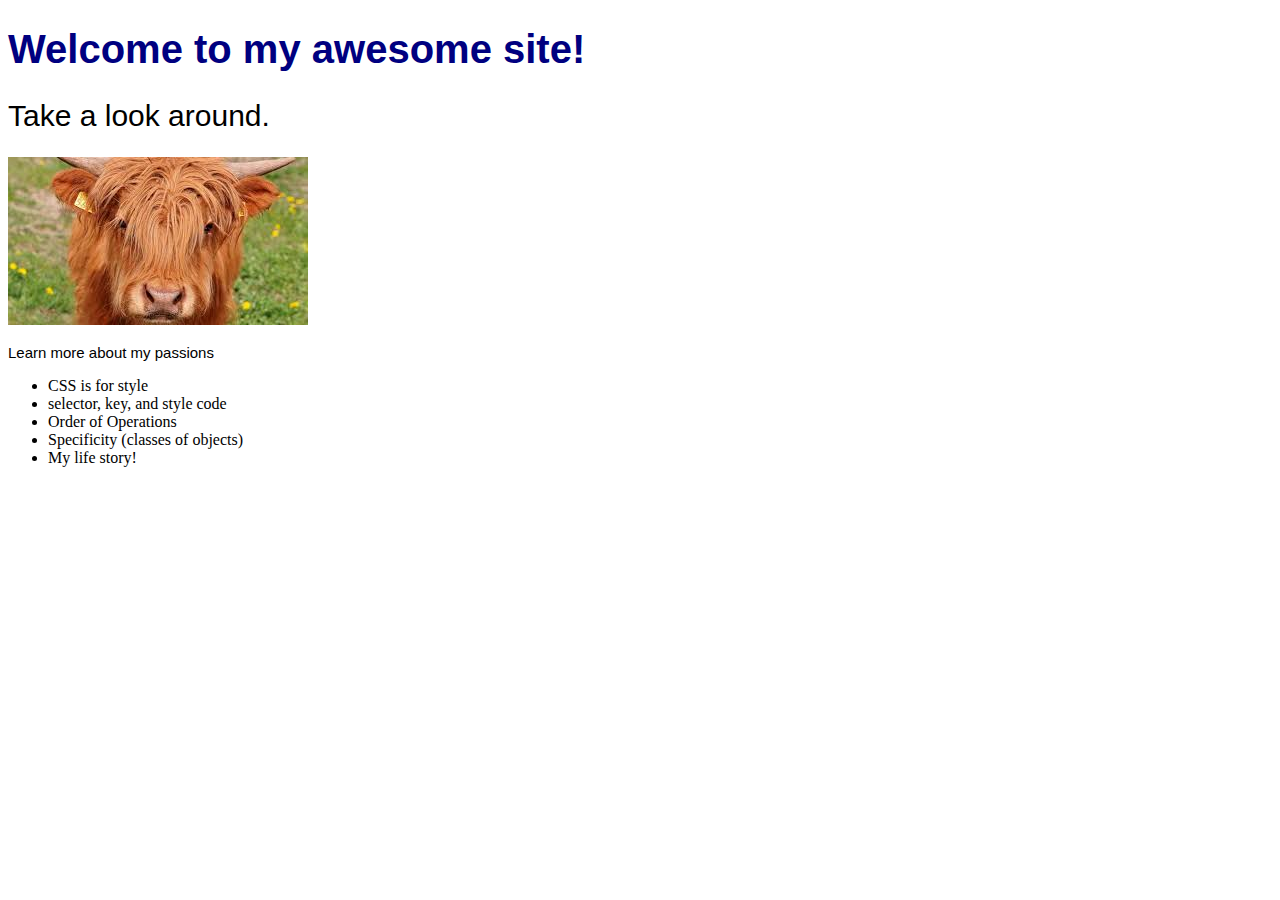
<file: week2.html>
<!DOCTYPE html>
<html lang="en">
<head>
    <meta charset="UTF-8">
    <meta name="viewport" content="width=device-width, initial-scale=1.0">
    <meta http-equiv="X-UA-Compatible" content="ie=edge">
    <title>Tenley M's Page (CSS)</title>
    <link rel="stylesheet" href="styles.css">
</head>
<body>
    <h1>Welcome to my awesome site!</h1>
    <h2>Take a look around.</h2>
    <img src="cow.jpeg">
    <p>Learn more about my passions</p>
    <ul>
        <li class="personal">CSS is for style</li>
        <li class="personal">selector, key, and style code</li>
        <li>Order of Operations</li>
        <li>Specificity (classes of objects)</li>
        <li class="professional">My life story!</li>
    </ul>
</body>
</html>
</file>
<file: styles.css>
h1{
    color:navy;
    font-family: 'Oswald', sans-serif;
    font-size: 40px;
    font-weight: bold;
}
h2{
    font-family: 'Oswald', sans-serif;
    font-size: 30px;
    font-weight: normal;
}
h3{
    font-family: 'Oswald', sans-serif;
    font-weight: normal;
    font-size: 20px;
}
img{
    width: 300px;
}
.jumbotron{
    background-image: url(hiking.JPG);
    background-size: 100%;
    background-attachment: scroll;
    background-repeat: no-repeat;
}
.jumbotron2{
background-color: #f8f9fa;
padding-bottom: 5px;
}
.card{
    font-family: 'Oswald', sans-serif;
}
h5{
    font-family: 'Oswald', sans-serif;
    font-weight: bold;
    font-size: 20px;
}
p{
    font-family: 'Oswald', sans-serif;
    font-weight: normal;
    font-size: 15px;

}
.table {
    padding-top: 100pt;
}
.container{
    padding-top: 8pt
}
</file>
